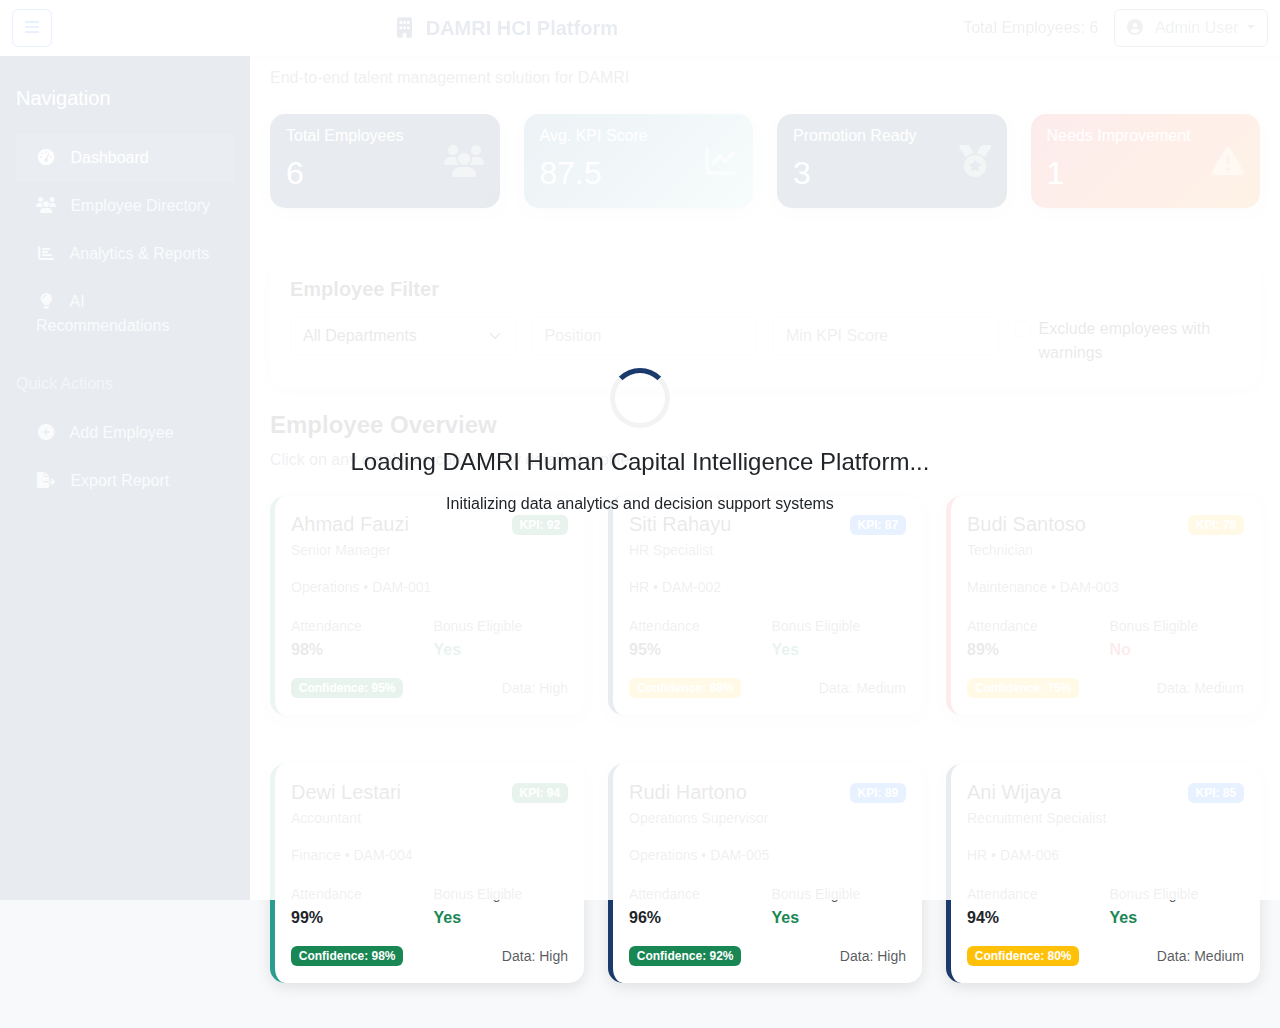
<file: index.html>
<!DOCTYPE html>
<html lang="id">
<head>
    <meta charset="UTF-8">
    <meta name="viewport" content="width=device-width, initial-scale=1.0">
    <title>DAMRI Human Capital Intelligence Platform</title>
    <link href="https://cdn.jsdelivr.net/npm/bootstrap@5.3.0/dist/css/bootstrap.min.css" rel="stylesheet">
    <link href="https://cdnjs.cloudflare.com/ajax/libs/font-awesome/6.4.0/css/all.min.css" rel="stylesheet">
    <link rel="stylesheet" href="source/css/main.css">
</head>
<body>
    <!-- Loading Screen -->
    <div class="loading" id="loadingScreen">
        <div class="spinner"></div>
        <h4>Loading DAMRI Human Capital Intelligence Platform...</h4>
        <p class="mt-2">Initializing data analytics and decision support systems</p>
    </div>

    <!-- Navbar -->
    <nav class="navbar navbar-expand-lg navbar-light bg-white shadow-sm position-fixed w-100" style="z-index: 1030;">
        <div class="container-fluid">
            <button class="btn btn-outline-primary me-3" id="sidebarToggle">
                <i class="fas fa-bars"></i>
            </button>
            <a class="navbar-brand" href="#">
                <i class="fas fa-building me-2"></i>
                DAMRI HCI Platform
            </a>
            <div class="d-flex align-items-center">
                <span class="me-3 text-muted">Total Employees: <span id="totalEmployees">0</span></span>
                <div class="dropdown">
                    <button class="btn btn-outline-secondary dropdown-toggle" type="button" data-bs-toggle="dropdown">
                        <i class="fas fa-user-circle me-2"></i> Admin User
                    </button>
                    <ul class="dropdown-menu dropdown-menu-end">
                        <li><a class="dropdown-item" href="#"><i class="fas fa-user me-2"></i> Profile</a></li>
                        <li><a class="dropdown-item" href="#"><i class="fas fa-cog me-2"></i> Settings</a></li>
                        <li><hr class="dropdown-divider"></li>
                        <li><a class="dropdown-item" href="#"><i class="fas fa-sign-out-alt me-2"></i> Logout</a></li>
                    </ul>
                </div>
            </div>
        </div>
    </nav>

    <!-- Sidebar -->
    <div class="sidebar" id="sidebar">
        <div class="p-3">
            <h5 class="text-white mb-4">Navigation</h5>
            <ul class="nav flex-column">
                <li class="nav-item">
                    <a class="nav-link active" href="#" data-tab="dashboard">
                        <i class="fas fa-tachometer-alt"></i> Dashboard
                    </a>
                </li>
                <li class="nav-item">
                    <a class="nav-link" href="#" data-tab="employees">
                        <i class="fas fa-users"></i> Employee Directory
                    </a>
                </li>
                <li class="nav-item">
                    <a class="nav-link" href="#" data-tab="analytics">
                        <i class="fas fa-chart-bar"></i> Analytics & Reports
                    </a>
                </li>
                <li class="nav-item">
                    <a class="nav-link" href="#" data-tab="recommendations">
                        <i class="fas fa-lightbulb"></i> AI Recommendations
                    </a>
                </li>
                <li class="nav-item mt-4">
                    <h6 class="text-white-50 mb-3">Quick Actions</h6>
                </li>
                <li class="nav-item">
                    <a class="nav-link" href="#" id="addEmployeeBtn">
                        <i class="fas fa-plus-circle"></i> Add Employee
                    </a>
                </li>
                <li class="nav-item">
                    <a class="nav-link" href="#">
                        <i class="fas fa-file-export"></i> Export Report
                    </a>
                </li>
            </ul>
        </div>
    </div>

    <!-- Main Content -->
    <div class="main-content" id="mainContent">
        <!-- Dashboard Tab -->
        <div id="dashboardTab">
            <div class="mb-4">
                <h2 class="fw-bold">Dashboard Overview</h2>
                <p class="text-muted">End-to-end talent management solution for DAMRI</p>
            </div>

            <!-- Stats Cards -->
            <div class="row g-4 mb-4">
                <div class="col-md-3">
                    <div class="card stat-card card-custom">
                        <div class="card-body">
                            <div class="d-flex justify-content-between align-items-center">
                                <div>
                                    <h6 class="card-subtitle mb-2">Total Employees</h6>
                                    <h2 class="card-title mb-0" id="statTotalEmployees">0</h2>
                                </div>
                                <i class="fas fa-users fa-2x opacity-50"></i>
                            </div>
                        </div>
                    </div>
                </div>
                <div class="col-md-3">
                    <div class="card stat-card-alt card-custom">
                        <div class="card-body">
                            <div class="d-flex justify-content-between align-items-center">
                                <div>
                                    <h6 class="card-subtitle mb-2">Avg. KPI Score</h6>
                                    <h2 class="card-title mb-0" id="statAvgKPI">0</h2>
                                </div>
                                <i class="fas fa-chart-line fa-2x opacity-50"></i>
                            </div>
                        </div>
                    </div>
                </div>
                <div class="col-md-3">
                    <div class="card stat-card card-custom">
                        <div class="card-body">
                            <div class="d-flex justify-content-between align-items-center">
                                <div>
                                    <h6 class="card-subtitle mb-2">Promotion Ready</h6>
                                    <h2 class="card-title mb-0" id="statPromotionReady">0</h2>
                                </div>
                                <i class="fas fa-medal fa-2x opacity-50"></i>
                            </div>
                        </div>
                    </div>
                </div>
                <div class="col-md-3">
                    <div class="card stat-card-warning card-custom">
                        <div class="card-body">
                            <div class="d-flex justify-content-between align-items-center">
                                <div>
                                    <h6 class="card-subtitle mb-2">Needs Improvement</h6>
                                    <h2 class="card-title mb-0" id="statNeedsImprovement">0</h2>
                                </div>
                                <i class="fas fa-exclamation-triangle fa-2x opacity-50"></i>
                            </div>
                        </div>
                    </div>
                </div>
            </div>

            <!-- Filter Section -->
            <div class="filter-section mb-4">
                <h5 class="fw-bold mb-3">Employee Filter</h5>
                <div class="row g-3">
                    <div class="col-md-3">
                        <select class="form-select" id="filterDepartment">
                            <option value="">All Departments</option>
                            <option value="Operations">Operations</option>
                            <option value="HR">HR</option>
                            <option value="Maintenance">Maintenance</option>
                            <option value="Finance">Finance</option>
                        </select>
                    </div>
                    <div class="col-md-3">
                        <input type="text" class="form-control" id="filterPosition" placeholder="Position">
                    </div>
                    <div class="col-md-3">
                        <input type="number" class="form-control" id="filterMinKPI" placeholder="Min KPI Score">
                    </div>
                    <div class="col-md-3">
                        <div class="form-check">
                            <input class="form-check-input" type="checkbox" id="filterNoWarnings">
                            <label class="form-check-label" for="filterNoWarnings">
                                Exclude employees with warnings
                            </label>
                        </div>
                    </div>
                </div>
            </div>

            <!-- Employee Grid -->
            <div class="mb-4">
                <h4 class="fw-bold">Employee Overview</h4>
                <p class="text-muted">Click on any employee card to view detailed profile</p>
            </div>
            <div class="row g-4" id="employeeGrid">
                <!-- Employee cards will be populated here -->
            </div>
        </div>

        <!-- Employees Tab -->
        <div id="employeesTab" class="d-none">
            <div class="mb-4">
                <h2 class="fw-bold">Employee Directory</h2>
                <p class="text-muted">Complete list of all employees with filtering options</p>
            </div>
            <div class="filter-section mb-4">
                <h5 class="fw-bold mb-3">Advanced Filter</h5>
                <div class="row g-3">
                    <div class="col-md-3">
                        <select class="form-select" id="empFilterDepartment">
                            <option value="">All Departments</option>
                            <option value="Operations">Operations</option>
                            <option value="HR">HR</option>
                            <option value="Maintenance">Maintenance</option>
                            <option value="Finance">Finance</option>
                        </select>
                    </div>
                    <div class="col-md-3">
                        <input type="text" class="form-control" id="empFilterPosition" placeholder="Position">
                    </div>
                    <div class="col-md-3">
                        <input type="number" class="form-control" id="empFilterMinKPI" placeholder="Min KPI Score">
                    </div>
                    <div class="col-md-3">
                        <select class="form-select" id="empFilterEligibility">
                            <option value="">All Eligibility</option>
                            <option value="bonus">Bonus Eligible</option>
                            <option value="promotion">Promotion Eligible</option>
                        </select>
                    </div>
                </div>
            </div>
            <div class="row g-4" id="employeesGrid">
                <!-- Employee cards will be populated here -->
            </div>
        </div>

        <!-- Analytics Tab -->
        <div id="analyticsTab" class="d-none">
            <div class="mb-4">
                <h2 class="fw-bold">Analytics & Reports</h2>
                <p class="text-muted">Data-driven insights for strategic decision making</p>
            </div>
            
            <div class="row g-4">
                <div class="col-lg-6">
                    <div class="card card-custom">
                        <div class="card-header bg-primary text-white">
                            <h5 class="mb-0">Department Performance</h5>
                        </div>
                        <div class="card-body" id="departmentPerformance">
                            <!-- Department performance data will be populated here -->
                        </div>
                    </div>
                </div>
                <div class="col-lg-6">
                    <div class="card card-custom">
                        <div class="card-header bg-success text-white">
                            <h5 class="mb-0">Performance Distribution</h5>
                        </div>
                        <div class="card-body" id="performanceDistribution">
                            <!-- Performance distribution data will be populated here -->
                        </div>
                    </div>
                </div>
            </div>
            
            <div class="row g-4 mt-3">
                <div class="col-12">
                    <div class="card card-custom">
                        <div class="card-header bg-info text-white">
                            <h5 class="mb-0">Training Needs Analysis</h5>
                        </div>
                        <div class="card-body" id="trainingNeeds">
                            <!-- Training needs data will be populated here -->
                        </div>
                    </div>
                </div>
            </div>
        </div>

        <!-- Recommendations Tab -->
        <div id="recommendationsTab" class="d-none">
            <div class="mb-4">
                <h2 class="fw-bold">AI-Powered Recommendations</h2>
                <p class="text-muted">Data-driven insights for talent management decisions</p>
            </div>
            
            <div class="row g-4">
                <div class="col-lg-4">
                    <div class="card recommendation-box">
                        <div class="card-body">
                            <h5 class="card-title mb-3">High Potential Employees</h5>
                            <div id="highPotentialList">
                                <!-- High potential employees will be populated here -->
                            </div>
                        </div>
                    </div>
                </div>
                <div class="col-lg-4">
                    <div class="card recommendation-box">
                        <div class="card-body">
                            <h5 class="card-title mb-3">Development Opportunities</h5>
                            <div id="developmentOpportunities">
                                <!-- Development opportunities will be populated here -->
                            </div>
                        </div>
                    </div>
                </div>
                <div class="col-lg-4">
                    <div class="card recommendation-box">
                        <div class="card-body">
                            <h5 class="card-title mb-3">Performance Improvement</h5>
                            <div id="performanceImprovement">
                                <!-- Performance improvement cases will be populated here -->
                            </div>
                        </div>
                    </div>
                </div>
            </div>
            
            <div class="row g-4 mt-3">
                <div class="col-12">
                    <div class="card card-custom">
                        <div class="card-header bg-primary text-white">
                            <h5 class="mb-0">Decision Support Insights</h5>
                        </div>
                        <div class="card-body">
                            <div class="row g-3">
                                <div class="col-md-4">
                                    <div class="p-3 bg-light border-start border-primary">
                                        <h6 class="fw-bold text-primary">Rotation Recommendations</h6>
                                        <p class="mb-0">Based on comprehensive analysis of employee profiles, skills, and performance history, the system recommends strategic rotations to maximize talent utilization and development.</p>
                                    </div>
                                </div>
                                <div class="col-md-4">
                                    <div class="p-3 bg-light border-start border-success">
                                        <h6 class="fw-bold text-success">Mutation Avoidance</h6>
                                        <p class="mb-0">The system identifies potential misplacements by analyzing historical performance in similar roles, behavioral competencies, and technical skills alignment with position requirements.</p>
                                    </div>
                                </div>
                                <div class="col-md-4">
                                    <div class="p-3 bg-light border-start border-info">
                                        <h6 class="fw-bold text-info">Training Effectiveness</h6>
                                        <p class="mb-0">Recommendations are generated based on correlation between completed training programs and subsequent performance improvements, ensuring targeted development investments.</p>
                                    </div>
                                </div>
                            </div>
                        </div>
                    </div>
                </div>
            </div>
        </div>
    </div>

    <!-- Employee Detail Modal -->
    <div class="modal fade" id="employeeModal" tabindex="-1" aria-hidden="true">
        <div class="modal-dialog modal-xl">
            <div class="modal-content">
                <div class="modal-header">
                    <h4 class="modal-title" id="employeeModalTitle">Employee Profile</h4>
                    <button type="button" class="btn-close" data-bs-dismiss="modal" aria-label="Close"></button>
                </div>
                <div class="modal-body" id="employeeModalBody">
                    <!-- Employee details will be populated here -->
                </div>
                <div class="modal-footer">
                    <button type="button" class="btn btn-secondary" data-bs-dismiss="modal">Close</button>
                    <button type="button" class="btn btn-primary">Generate Report</button>
                </div>
            </div>
        </div>
    </div>

    <!-- Add Employee Modal -->
    <div class="modal fade" id="addEmployeeModal" tabindex="-1" aria-hidden="true">
        <div class="modal-dialog modal-xl">
            <div class="modal-content">
                <div class="modal-header">
                    <h4 class="modal-title">Add New Employee</h4>
                    <button type="button" class="btn-close" data-bs-dismiss="modal" aria-label="Close"></button>
                </div>
                <div class="modal-body">
                    <ul class="nav nav-pills mb-4" id="addEmployeeTabs" role="tablist">
                        <li class="nav-item" role="presentation">
                            <button class="nav-link active" id="basic-tab" data-bs-toggle="pill" data-bs-target="#basic" type="button" role="tab">Basic Info</button>
                        </li>
                        <li class="nav-item" role="presentation">
                            <button class="nav-link" id="performance-tab" data-bs-toggle="pill" data-bs-target="#performance" type="button" role="tab">Performance</button>
                        </li>
                        <li class="nav-item" role="presentation">
                            <button class="nav-link" id="training-tab" data-bs-toggle="pill" data-bs-target="#training" type="button" role="tab">Training</button>
                        </li>
                        <li class="nav-item" role="presentation">
                            <button class="nav-link" id="competencies-tab" data-bs-toggle="pill" data-bs-target="#competencies" type="button" role="tab">Competencies</button>
                        </li>
                        <li class="nav-item" role="presentation">
                            <button class="nav-link" id="cases-tab" data-bs-toggle="pill" data-bs-target="#cases" type="button" role="tab">Cases & Records</button>
                        </li>
                    </ul>
                    
                    <div class="tab-content" id="addEmployeeTabsContent">
                        <!-- Basic Info Tab -->
                        <div class="tab-pane fade show active" id="basic" role="tabpanel">
                            <div class="form-section">
                                <h5 class="fw-bold mb-4">Basic Information</h5>
                                <div class="row g-3">
                                    <div class="col-md-6">
                                        <label class="form-label required">Full Name</label>
                                        <input type="text" class="form-control" id="employeeName" placeholder="Enter full name">
                                    </div>
                                    <div class="col-md-6">
                                        <label class="form-label required">Employee ID</label>
                                        <input type="text" class="form-control" id="employeeId" placeholder="Enter employee ID">
                                    </div>
                                    <div class="col-md-6">
                                        <label class="form-label required">Department</label>
                                        <select class="form-select" id="employeeDepartment">
                                            <option value="">Select Department</option>
                                            <option value="Operations">Operations</option>
                                            <option value="HR">HR</option>
                                            <option value="Maintenance">Maintenance</option>
                                            <option value="Finance">Finance</option>
                                        </select>
                                    </div>
                                    <div class="col-md-6">
                                        <label class="form-label required">Position</label>
                                        <input type="text" class="form-control" id="employeePosition" placeholder="Enter position">
                                    </div>
                                    <div class="col-md-6">
                                        <label class="form-label required">Salary Scale</label>
                                        <select class="form-select" id="salaryScale">
                                            <option value="">Select Salary Scale</option>
                                            <option value="Grade 1">Grade 1</option>
                                            <option value="Grade 2">Grade 2</option>
                                            <option value="Grade 3">Grade 3</option>
                                            <option value="Grade 4">Grade 4</option>
                                            <option value="Grade 5">Grade 5</option>
                                            <option value="Grade 6">Grade 6</option>
                                            <option value="Grade 7">Grade 7</option>
                                            <option value="Grade 8">Grade 8</option>
                                        </select>
                                    </div>
                                    <div class="col-md-6">
                                        <label class="form-label">Hire Date</label>
                                        <input type="date" class="form-control" id="hireDate">
                                    </div>
                                </div>
                            </div>
                            
                            <div class="form-section mt-4">
                                <h5 class="fw-bold mb-4">Attendance Information</h5>
                                <div class="row g-3">
                                    <div class="col-md-4">
                                        <label class="form-label required">Attendance Rate (%)</label>
                                        <input type="number" class="form-control" id="attendanceRate" min="0" max="100" placeholder="e.g. 95">
                                    </div>
                                    <div class="col-md-4">
                                        <label class="form-label required">Days Late</label>
                                        <input type="number" class="form-control" id="daysLate" min="0" placeholder="e.g. 3">
                                    </div>
                                    <div class="col-md-4">
                                        <label class="form-label required">Days Absent</label>
                                        <input type="number" class="form-control" id="daysAbsent" min="0" placeholder="e.g. 1">
                                    </div>
                                </div>
                            </div>
                            
                            <div class="form-section mt-4">
                                <h5 class="fw-bold mb-4">Eligibility</h5>
                                <div class="row g-3">
                                    <div class="col-md-6">
                                        <div class="form-check form-switch">
                                            <input class="form-check-input" type="checkbox" id="bonusEligibility">
                                            <label class="form-check-label" for="bonusEligibility">Bonus Eligible</label>
                                        </div>
                                    </div>
                                    <div class="col-md-6">
                                        <div class="form-check form-switch">
                                            <input class="form-check-input" type="checkbox" id="promotionEligibility">
                                            <label class="form-check-label" for="promotionEligibility">Promotion Eligible</label>
                                        </div>
                                    </div>
                                </div>
                            </div>
                        </div>
                        
                        <!-- Performance Tab -->
                        <div class="tab-pane fade" id="performance" role="tabpanel">
                            <div class="form-section">
                                <h5 class="fw-bold mb-4">KPI & Performance Metrics</h5>
                                <div class="row g-3">
                                    <div class="col-md-4">
                                        <label class="form-label required">Current KPI Score</label>
                                        <input type="number" class="form-control" id="kpiScore" min="0" max="100" step="0.1" placeholder="e.g. 87.5">
                                    </div>
                                    <div class="col-md-4">
                                        <label class="form-label">Last Quarter KPI</label>
                                        <input type="number" class="form-control" id="lastQuarterKPI" min="0" max="100" step="0.1" placeholder="e.g. 85.2">
                                    </div>
                                    <div class="col-md-4">
                                        <label class="form-label">KPI Trend</label>
                                        <select class="form-select" id="kpiTrend">
                                            <option value="up">Up</option>
                                            <option value="stable">Stable</option>
                                            <option value="down">Down</option>
                                        </select>
                                    </div>
                                </div>
                            </div>
                            
                            <div class="form-section mt-4">
                                <h5 class="fw-bold mb-4">Supervisor Evaluation</h5>
                                <div class="row g-3">
                                    <div class="col-md-4">
                                        <label class="form-label required">Evaluation Score (1-5)</label>
                                        <input type="number" class="form-control" id="supervisorScore" min="1" max="5" step="0.1" placeholder="e.g. 4.5">
                                    </div>
                                    <div class="col-md-8">
                                        <label class="form-label">Comments</label>
                                        <textarea class="form-control" id="supervisorComments" rows="3" placeholder="Enter supervisor comments"></textarea>
                                    </div>
                                </div>
                            </div>
                            
                            <div class="form-section mt-4">
                                <h5 class="fw-bold mb-4">Branch Performance</h5>
                                <div class="row g-3">
                                    <div class="col-md-4">
                                        <label class="form-label required">Performance Score</label>
                                        <input type="number" class="form-control" id="branchScore" min="0" max="100" placeholder="e.g. 89">
                                    </div>
                                    <div class="col-md-4">
                                        <label class="form-label required">Rank</label>
                                        <input type="number" class="form-control" id="branchRank" min="1" placeholder="e.g. 3">
                                    </div>
                                    <div class="col-md-4">
                                        <label class="form-label required">Target Achievement (%)</label>
                                        <input type="number" class="form-control" id="targetAchievement" min="0" placeholder="e.g. 105">
                                    </div>
                                </div>
                            </div>
                        </div>
                        
                        <!-- Training Tab -->
                        <div class="tab-pane fade" id="training" role="tabpanel">
                            <div class="form-section">
                                <h5 class="fw-bold mb-4">Training & Certification</h5>
                                <div class="row g-3">
                                    <div class="col-md-4">
                                        <label class="form-label required">Completed Trainings</label>
                                        <input type="number" class="form-control" id="completedTrainings" min="0" placeholder="e.g. 5">
                                    </div>
                                    <div class="col-md-4">
                                        <label class="form-label">Trainings In Progress</label>
                                        <input type="number" class="form-control" id="inProgressTrainings" min="0" placeholder="e.g. 2">
                                    </div>
                                </div>
                            </div>
                            
                            <div class="form-section mt-4">
                                <h5 class="fw-bold mb-4">Certifications</h5>
                                <div class="mb-3">
                                    <label class="form-label">Add Certifications (Press Enter after each)</label>
                                    <input type="text" class="form-control" id="certificationInput" placeholder="Type certification and press Enter">
                                    <div class="form-text">Current certifications: <span id="certificationCount">0</span></div>
                                </div>
                                <div id="certificationList" class="border rounded p-3" style="min-height: 100px;">
                                    <p class="text-muted mb-0" id="certificationPlaceholder">No certifications added yet</p>
                                </div>
                            </div>
                        </div>
                        
                        <!-- Competencies Tab -->
                        <div class="tab-pane fade" id="competencies" role="tabpanel">
                            <div class="form-section">
                                <h5 class="fw-bold mb-4">Behavioral Competencies</h5>
                                <div class="row g-3">
                                    <div class="col-md-4">
                                        <label class="form-label required">Score (1-5)</label>
                                        <input type="number" class="form-control" id="behavioralScore" min="1" max="5" step="0.1" placeholder="e.g. 4.2">
                                    </div>
                                </div>
                                <div class="mt-3">
                                    <label class="form-label">Key Areas (Press Enter after each)</label>
                                    <input type="text" class="form-control" id="behavioralInput" placeholder="Type behavioral competency and press Enter">
                                    <div class="form-text">Current areas: <span id="behavioralCount">0</span></div>
                                </div>
                                <div id="behavioralList" class="border rounded p-3 mt-2" style="min-height: 100px;">
                                    <p class="text-muted mb-0" id="behavioralPlaceholder">No behavioral competencies added yet</p>
                                </div>
                            </div>
                            
                            <div class="form-section mt-4">
                                <h5 class="fw-bold mb-4">Technical Competencies</h5>
                                <div class="row g-3">
                                    <div class="col-md-4">
                                        <label class="form-label required">Score (1-5)</label>
                                        <input type="number" class="form-control" id="technicalScore" min="1" max="5" step="0.1" placeholder="e.g. 4.5">
                                    </div>
                                </div>
                                <div class="mt-3">
                                    <label class="form-label">Key Areas (Press Enter after each)</label>
                                    <input type="text" class="form-control" id="technicalInput" placeholder="Type technical competency and press Enter">
                                    <div class="form-text">Current areas: <span id="technicalCount">0</span></div>
                                </div>
                                <div id="technicalList" class="border rounded p-3 mt-2" style="min-height: 100px;">
                                    <p class="text-muted mb-0" id="technicalPlaceholder">No technical competencies added yet</p>
                                </div>
                            </div>
                        </div>
                        
                        <!-- Cases & Records Tab -->
                        <div class="tab-pane fade" id="cases" role="tabpanel">
                            <div class="form-section">
                                <h5 class="fw-bold mb-4">Case Records</h5>
                                <div class="mb-4">
                                    <button type="button" class="btn btn-primary" id="addCaseBtn">
                                        <i class="fas fa-plus me-2"></i>Add New Case
                                    </button>
                                </div>
                                <div id="casesContainer">
                                    <!-- Cases will be added here dynamically -->
                                </div>
                            </div>
                            
                            <div class="form-section mt-4">
                                <h5 class="fw-bold mb-4">AI Recommendation Settings</h5>
                                <div class="row g-3">
                                    <div class="col-md-6">
                                        <label class="form-label required">Recommended Training Field</label>
                                        <input type="text" class="form-control" id="trainingField" placeholder="e.g. Leadership Development">
                                    </div>
                                    <div class="col-md-6">
                                        <label class="form-label required">Confidence Level (%)</label>
                                        <input type="number" class="form-control" id="confidenceLevel" min="0" max="100" placeholder="e.g. 95">
                                    </div>
                                    <div class="col-md-6">
                                        <label class="form-label required">Data Sufficiency</label>
                                        <select class="form-select" id="dataSufficiency">
                                            <option value="High">High</option>
                                            <option value="Medium">Medium</option>
                                            <option value="Low">Low</option>
                                        </select>
                                    </div>
                                </div>
                            </div>
                            
                            <div class="form-section mt-4">
                                <h5 class="fw-bold mb-4">AI Recommendations</h5>
                                <div class="mb-3">
                                    <label class="form-label">Add Recommendations (Press Enter after each)</label>
                                    <input type="text" class="form-control" id="recommendationInput" placeholder="Type recommendation and press Enter">
                                    <div class="form-text">Current recommendations: <span id="recommendationCount">0</span></div>
                                </div>
                                <div id="recommendationList" class="border rounded p-3" style="min-height: 150px;">
                                    <p class="text-muted mb-0" id="recommendationPlaceholder">No recommendations added yet</p>
                                </div>
                            </div>
                        </div>
                    </div>
                </div>
                <div class="modal-footer">
                    <button type="button" class="btn btn-secondary" data-bs-dismiss="modal">Cancel</button>
                    <button type="button" class="btn btn-success" id="saveEmployeeBtn">
                        <i class="fas fa-save me-2"></i>Save Employee
                    </button>
                </div>
            </div>
        </div>
    </div>

    <!-- Scripts -->
    <script src="https://cdn.jsdelivr.net/npm/bootstrap@5.3.0/dist/js/bootstrap.bundle.min.js"></script>
    <script src="source/js/app.js"></script>
</body>
</html>
</file>
<file: source/css/main.css>
:root {
            --primary-color: #1a3a6c;
            --secondary-color: #e63946;
            --accent-color: #457b9d;
            --light-color: #f1faee;
            --dark-color: #1d3557;
        }
        
        body {
            font-family: 'Segoe UI', Tahoma, Geneva, Verdana, sans-serif;
            background-color: #f8f9fa;
        }
        
        .navbar-brand {
            font-weight: 700;
            color: var(--primary-color) !important;
        }
        
        .sidebar {
            background-color: var(--primary-color);
            min-height: 100vh;
            position: fixed;
            left: 0;
            top: 0;
            width: 250px;
            z-index: 1000;
            padding-top: 70px;
            transition: all 0.3s;
        }
        
        .sidebar .nav-link {
            color: rgba(255, 255, 255, 0.8);
            padding: 12px 20px;
            border-radius: 0;
            transition: all 0.3s;
        }
        
        .sidebar .nav-link:hover,
        .sidebar .nav-link.active {
            color: white;
            background-color: rgba(255, 255, 255, 0.1);
        }
        
        .sidebar .nav-link i {
            margin-right: 10px;
            width: 20px;
            text-align: center;
        }
        
        .main-content {
            margin-left: 250px;
            padding: 20px;
            transition: all 0.3s;
        }
        
        .card-custom {
            border: none;
            border-radius: 15px;
            box-shadow: 0 4px 15px rgba(0, 0, 0, 0.1);
            margin-bottom: 25px;
            transition: transform 0.3s;
        }
        
        .card-custom:hover {
            transform: translateY(-5px);
        }
        
        .stat-card {
            background: linear-gradient(135deg, var(--primary-color), var(--dark-color));
            color: white;
        }
        
        .stat-card-alt {
            background: linear-gradient(135deg, var(--accent-color), #a8dadc);
            color: white;
        }
        
        .stat-card-warning {
            background: linear-gradient(135deg, #e63946, #f77f00);
            color: white;
        }
        
        .employee-card {
            cursor: pointer;
            transition: all 0.3s;
            border-left: 5px solid var(--primary-color);
        }
        
        .employee-card:hover {
            box-shadow: 0 8px 25px rgba(0, 0, 0, 0.15);
        }
        
        .employee-card.high-potential {
            border-left-color: #2a9d8f;
        }
        
        .employee-card.needs-improvement {
            border-left-color: #e63946;
        }
        
        .progress-bar-custom {
            height: 10px;
            border-radius: 5px;
        }
        
        .badge-custom {
            padding: 5px 12px;
            border-radius: 20px;
            font-weight: 500;
            font-size: 0.85rem;
        }
        
        .modal-content {
            border-radius: 15px;
        }
        
        .modal-header {
            border-bottom: none;
            padding-bottom: 0;
        }
        
        .modal-footer {
            border-top: none;
            padding-top: 0;
        }
        
        .competency-tag {
            display: inline-block;
            padding: 4px 12px;
            margin: 3px;
            border-radius: 20px;
            font-size: 0.85rem;
            background-color: rgba(26, 58, 108, 0.1);
            color: var(--primary-color);
        }
        
        .recommendation-box {
            background: linear-gradient(135deg, #4361ee, #3a0ca3);
            color: white;
            border-radius: 15px;
            padding: 20px;
        }
        
        .filter-section {
            background-color: white;
            border-radius: 15px;
            padding: 20px;
            box-shadow: 0 4px 15px rgba(0, 0, 0, 0.05);
        }
        
        .form-section {
            background-color: white;
            border-radius: 15px;
            padding: 25px;
            box-shadow: 0 4px 15px rgba(0, 0, 0, 0.08);
        }
        
        .required:after {
            content: " *";
            color: red;
        }
        
        @media (max-width: 992px) {
            .sidebar {
                margin-left: -250px;
            }
            
            .main-content {
                margin-left: 0;
            }
            
            .sidebar.show {
                margin-left: 0;
            }
        }
        
        .loading {
            position: fixed;
            top: 0;
            left: 0;
            width: 100%;
            height: 100%;
            background-color: rgba(255, 255, 255, 0.9);
            display: flex;
            flex-direction: column;
            justify-content: center;
            align-items: center;
            z-index: 9999;
        }
        
        .spinner {
            width: 60px;
            height: 60px;
            border: 5px solid #f3f3f3;
            border-top: 5px solid var(--primary-color);
            border-radius: 50%;
            animation: spin 1s linear infinite;
            margin-bottom: 20px;
        }
        
        @keyframes spin {
            0% { transform: rotate(0deg); }
            100% { transform: rotate(360deg); }
        }
        
        .nav-pills .nav-link {
            border-radius: 10px;
            margin: 5px 0;
        }
        
        .nav-pills .nav-link.active {
            background-color: var(--primary-color);
            color: white;
        }
</file>
